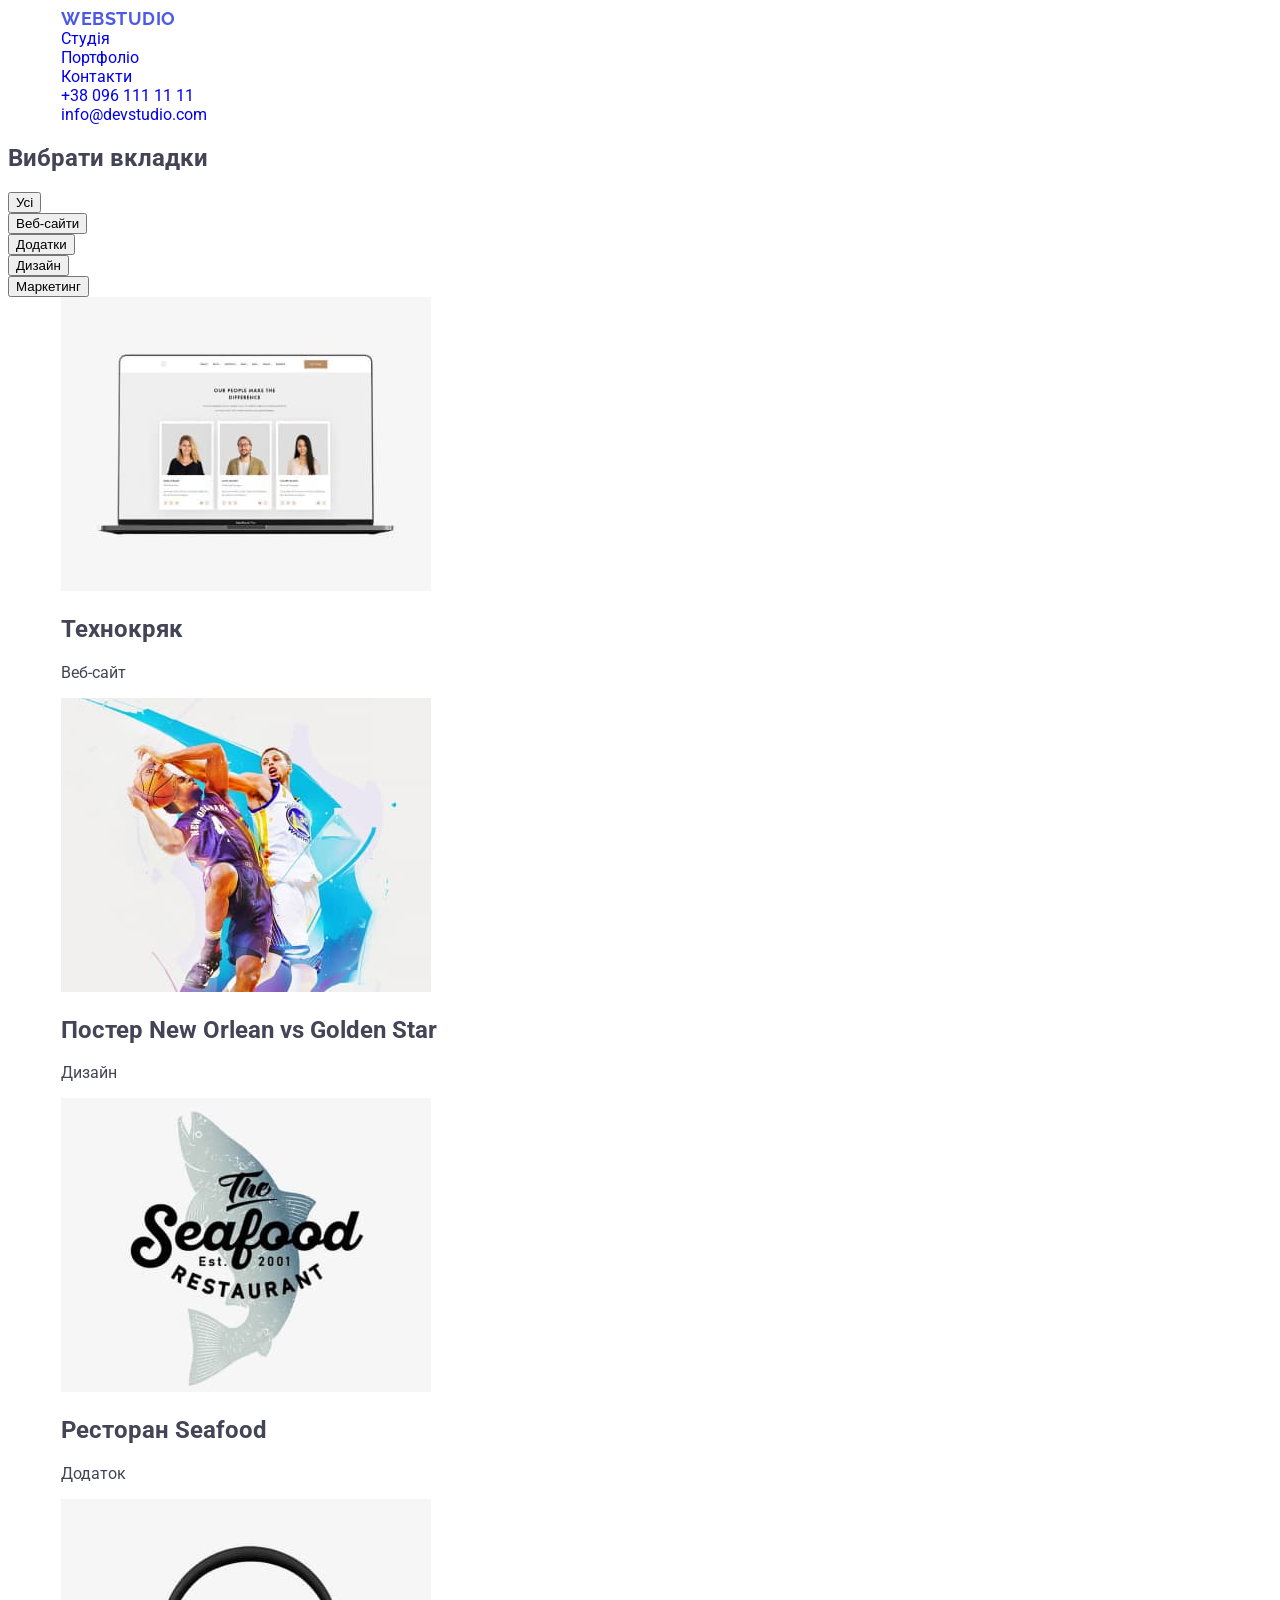
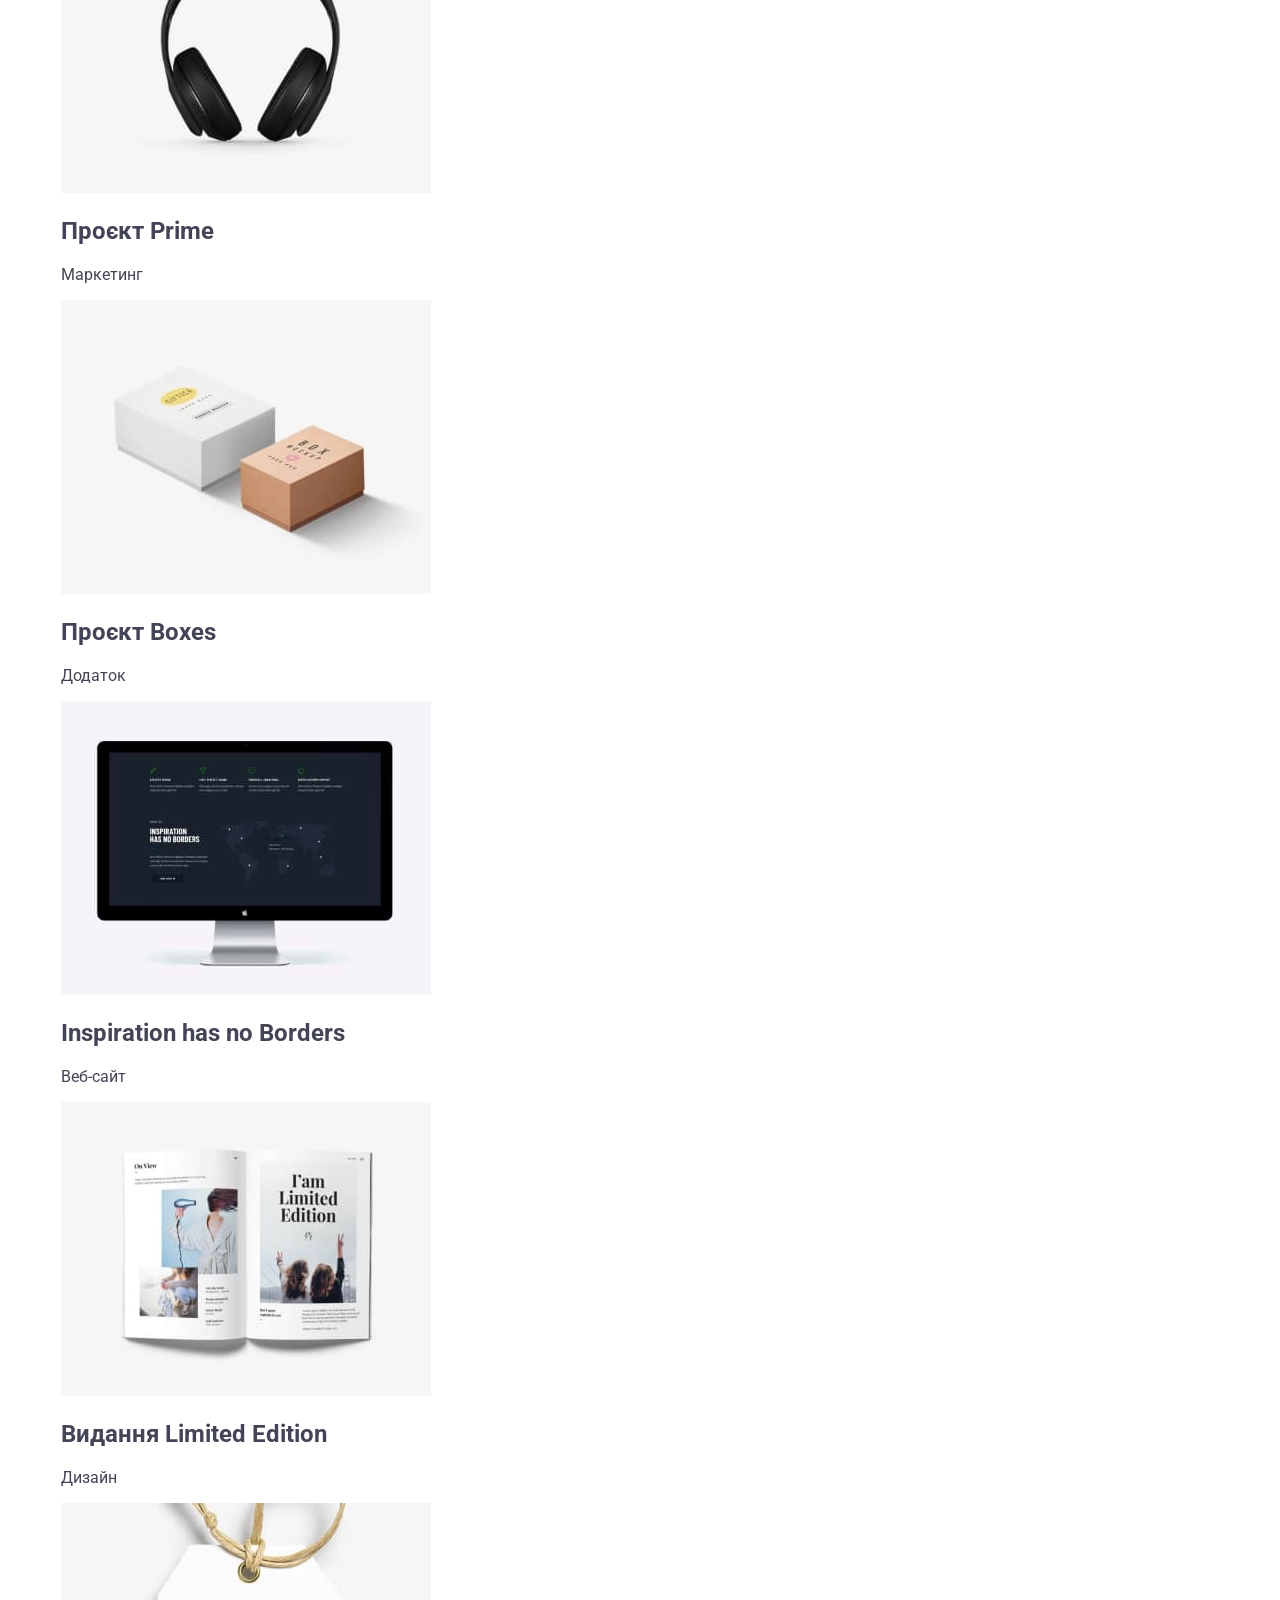
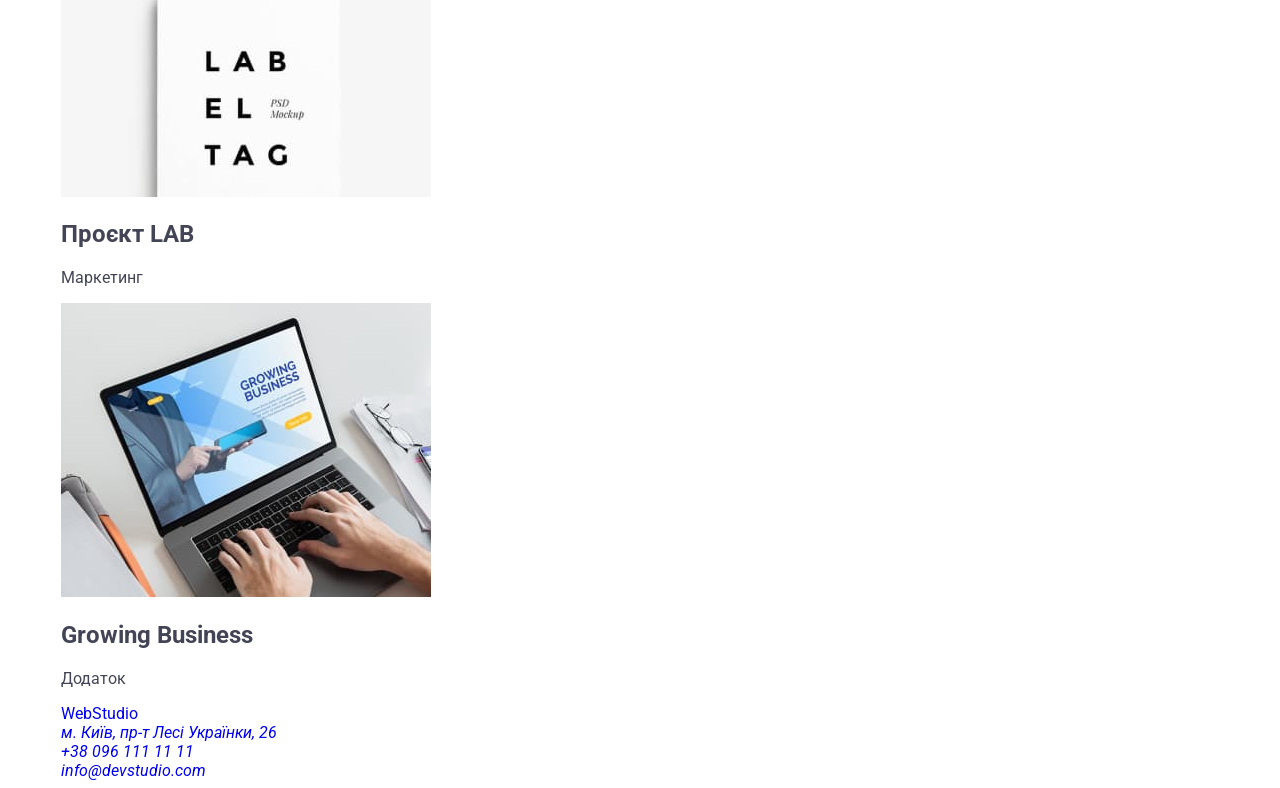
<file: portfolio.html>
<!DOCTYPE html>
<html lang="uk">
<head>
    <meta charset="UTF-8">
    <meta http-equiv="X-UA-Compatible" content="IE=edge">
    <meta name="viewport" content="width=device-width, initial-scale=1.0">
    <title>Document</title>
    <link rel="stylesheet" href="./css/styles.css">
    <link rel="preconnect" href="https://fonts.googleapis.com">
<link rel="preconnect" href="https://fonts.gstatic.com" crossorigin>
<link href="https://fonts.googleapis.com/css2?family=Raleway:wght@700&family=Roboto:wght@400;500;700;900&display=swap" rel="stylesheet">
</head>
<body>
    <header class="hero-one">
        <div class="container">
        <nav class="header-links">
            <div class="logo-one">
        <a class="logo" href="./index.html">Web<span class="studio">Studio</span></a>
            </div>
        <nav>
        <ul class="site-links"> 
            <li><a class="studio-link" href="./index.html">Студія</a></li>
            <li><a class="portfolio-link current-two" href="#">Портфоліо</a></li>
            <li><a class="contacts-link" href="#">Контакти</a></li>
        </ul>
        </nav>
        <ul class="contact-links-two">
            <li>
            <a class="phone" href="tel:+380961111111">+38 096 111 11 11</a>
            </li>
            <li><a class="emal" href="mailto:info@devstudio.com">info@devstudio.com</a></li>
        </ul>
        </nav>
        </div>
    </header>
    
    <main class="hero-four">
    <section>
        <div>
        <h1>Вибрати вкладки</h1>
        <ul class="menu-buttons">
        <li><button class="menu-button" type="button">Усі</button></li>
        <li><button class="menu-button" type="button">Веб-сайти</button></li>
        <li><button class="menu-button" type="button">Додатки</button></li>
        <li><button class="menu-button" type="button">Дизайн</button></li>
        <li><button class="menu-button" type="button">Маркетинг</button></li>   
        </ul>
        </div>
    </section>
    
    <section>
        <div class="container">
    <ul class="all-images-two">
    <li>
    <img src="./images/computer2.jpg" alt="computer image" width="370">
    <div class="herp-three">
        <h2 class="choise">Технокряк</h2>
        <p class="choise-name">Веб-сайт</p>
    </div>
    </li>
    
    <li>
    <img src="./images/basketball2.jpg" alt="two basketball players"  width="370">
    <div class="herp-three">
        <h2 class="choise">Постер <span lang="en">New Orlean vs Golden Star</span></h2>
        <p class="choise-name">Дизайн</p>
    </div>
    </li>
    
    <li>
    <img src="./images/restourant2.jpg" alt="logo of restourant"  width="370">
    <div class="herp-three">
        <h2 class="choise">Ресторан <span lang="en">Seafood</span></h2>
        <p class="choise-name">Додаток</p>
    </div>
    </li>
    
    <li>
    <img src="./images/headphones2.jpg" alt="black headphones"  width="370">
    <div class="herp-three">
        <h2 class="choise">Проєкт <span lang="en">Prime</span></h2>
        <p class="choise-name">Маркетинг</p>
    </div>
    </li>
    
    <li>
    <img src="./images/boxes2.jpg" alt="two small boxes"  width="370">
    <div class="herp-three">
        <h2 class="choise">Проєкт <span lang="en">Boxes</span></h2>
        <p class="choise-name">Додаток</p>
    </div>
    </li>
    
    <li>
    <img src="./images/monitor2.jpg" alt="computer monitor"  width="370">
    <div class="herp-three">
        <h2 lang="en" class="choise">Inspiration has no Borders</h2>
        <p class="choise-name">Веб-сайт</p>
    </div>
    </li>
    
    <li>
    <img src="./images/book2.jpg" alt="image of book"  width="370">
    <div class="herp-three">
        <h2 class="choise">Видання <span lang="en">Limited Edition</span></h2>
        <p class="choise-name">Дизайн</p>
    </div>
    </li>
    
    <li>
    <img src="./images/tagbirk2.jpg" alt="project LAB logo"  width="370">
    <div class="herp-three">
        <h2 class="choise">Проєкт <span lang="en">LAB</span></h2>
        <p class="choise-name">Маркетинг</p>
    </div>
    </li>
    
    <li>
    <img src="./images/laptop2.jpg" alt="person working on laptop"  width="370">
    <div class="herp-three">
        <h2 lang="en" class="choise">Growing Business</h2>
        <p class="choise-name">Додаток</p>
    </div>
    </li>
    
    </ul>
    </div>
    </section>
    </main>
    
    <footer class="backround-two footer-links">
        <div class="container">
        <a class="logo-two" href="./index.html">Web<span class="studio-two">Studio</span></a>
        <address>
        <ul class="adress-two">
            <li class="footer-item">
            <a class="adress" href="м.Київ,пр-тЛесіУкраїнки,26">
                м. Київ, пр-т Лесі Українки, 26
            </a>
            </li>
            <li class="footer-item">
            <a class="phone-two" href="tel:+380961111111">+38 096 111 11 11</a>
            </li>
            <li class="footer-item">
            <a class="emal-two" href="mailto:info@devstudio.com">info@devstudio.com</a>
            </li>
        </ul>
        </address>
        </div>
    </footer>

</body>
</html>
</file>
<file: css/styles.css>
body {
    font-family: "Roboto", sans-serif;
    color: #434455;
    background-color: #fff;
}

a {
    text-decoration: none;
}

ul,
ol {
    list-style: none;
    padding: 0;
    margin: 0;
}

.container {
    width: 1158px;
    padding: 0 15px;
    margin: 0 auto;
}
.header {
    border-bottom: 1px solid  #E7E9FC;
}
.header-container {
    display: flex;
    align-items: center;
}
.navigation {
    display: flex;
    align-items: center;
}
.logo {
    color: #4d5ae5;
    font-family: Raleway, sans-serif;
    font-size: 18px;
    font-weight: 700;
    line-height: 1.17;
    letter-spacing: 0.03em;
    text-transform: uppercase;
    margin-right: 76px;
}

.logo-part {
    color: #2e2f42;
}
.nav-list {
    display: flex;
    gap: 40px;
}
.nav-link {
    color: #2e2f42;
    font-size: 16px;
    font-weight: 500;
    line-height: 1.5;
    letter-spacing: 0.02em;
    padding: 24px 0;
    display: block;
}

.nav-link:hover,
.nav-link:focus {
    color: #404bbf;
}

.address {
    font-style: normal;
    margin-left: auto;
}
.address-list{
    display: flex;
    gap: 40px;
}
.address-link {
    color: #434455;
    font-size: 16px;
    line-height: 1.5;
    letter-spacing: 0.02em;
}

.address-link:hover,
.address-link:focus {
    color: #404bbf;
}
</file>
